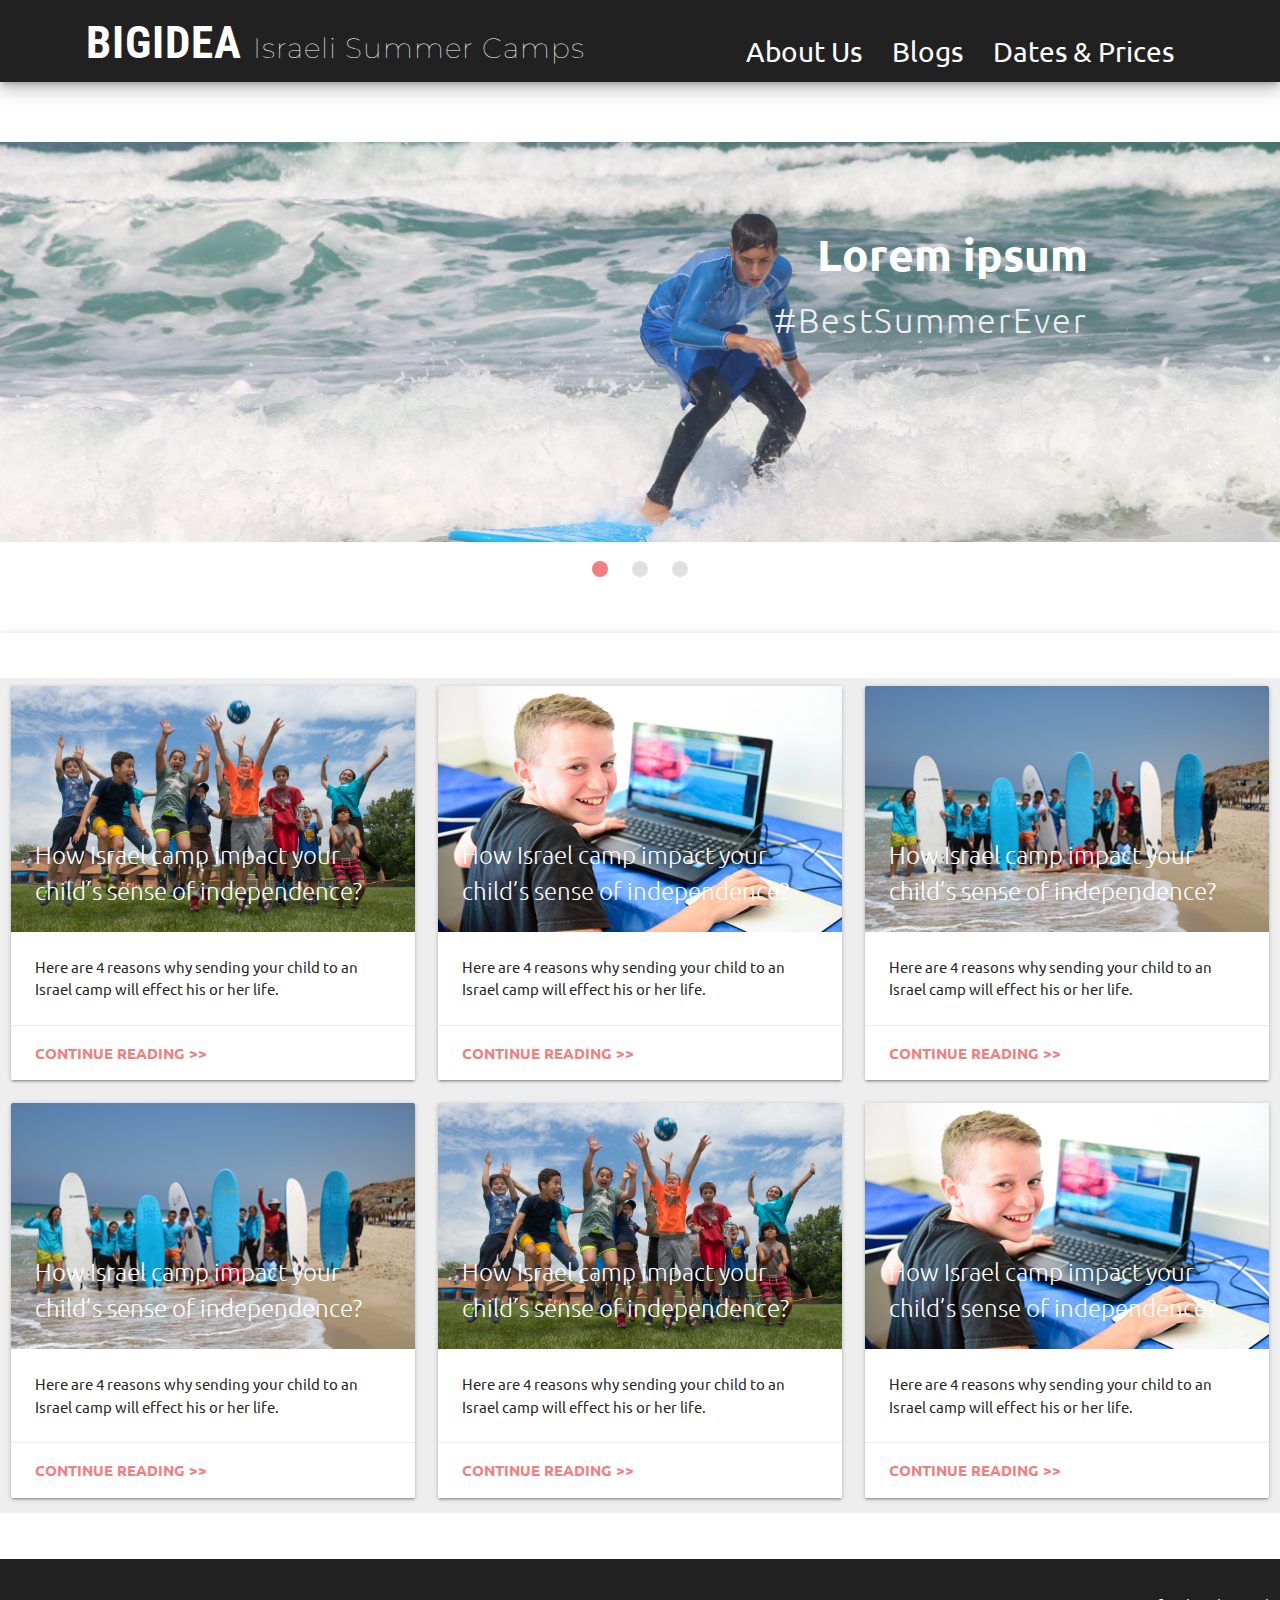
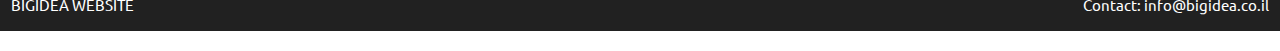
<file: index.html>
<!DOCTYPE html><html lang="en"><head><meta charset="UTF-8"><meta name="viewport" content="width=device-width, user-scalable=no, initial-scale=1.0, maximum-scale=1.0, minimum-scale=1.0"><link rel="stylesheet" href="https://fonts.googleapis.com/icon?family=Material+Icons|Arimo|Ubuntu|Source+Sans+Pro|Montserrat|Roboto+Condensed|Fjalla+One"><link rel="stylesheet" href="css/materialize.min.css"><link rel="stylesheet" href="css/main.css"><title>BIG IDEA - Israeli Summer Camps</title></head><body style="background-color: #FFFFFF;"> <header > <nav class="z-depth-3" style="background-color: #212121; height: 82px; border: ridge #212121 1px; margin-bottom: 25px; padding-top: 10px;"> <div class="nav-wrapper"> <a href="#!" class="brand-logo">BIGIDEA <span>Israeli Summer Camps</span></a> <a href="#" data-target="mobile-demo" class="sidenav-trigger"><i class="material-icons">menu</i></a> <ul class="right hide-on-med-and-down" style="padding-right: 90px; padding-top: 9px;"> <li><a href="https://bigidea.co.il/en/homepage-2/#experience" target="_blank" style="font-size: 28px; color: #FFFFFF;">About Us</a></li><li><a href="#blogs" style="font-size: 28px; color: #FFFFFF;">Blogs</a></li><li><a href="https://bigidea.co.il/en/dates-and-prices/" target="_blank" style="font-size: 28px; color: #FFFFFF;">Dates & Prices</a></li></ul> </div></nav> <ul class="sidenav" id="mobile-demo" style="height: 40%;"> <li><a href="https://bigidea.co.il/en/homepage-2/#experience" target="_blank" style="font-size: 28px;">#About Us</a></li><li><a href="#blogs" style="font-size: 28px;">#Blogs</a></li><li><a href="https://bigidea.co.il/en/dates-and-prices/" target="_blank" style="font-size: 28px;">#Dates & Prices</a></li></ul> </header> <section id="carouselimg" style="background-color: #FFFFFF;"> <div class="container" style="width: 100%; background: #FFFFFF;"> <div class="slider"> <ul class="slides"> <li> <img src="img/IMG_7799.JPG" alt=""> <div class="caption right-align"> <h3>Lorem ipsum</h3> <h4 class="light grey-text text-lighten-3" style="letter-spacing: 2px;">#BestSummerEver</h4> </div></li><li> <img src="img/IMG_7043.JPG" alt=""> <div class="caption left-align"> <h3>Lorem ipsum</h3> <h4 class="light grey-text text-lighten-3" style="letter-spacing: 2px;">#Israelifriends</h4> </div></li><li> <img src="img/tech.JPG" alt=""> <div class="caption left-align"> <h3>lorem ipsum</h3> <h5 class="light grey-text text-lighten-3">#Tech</h5> </div></li></ul> </div><p dir="rtl"></p></div></section><section id="blogs" class="z-depth-2"> <div class="container" style="width: 100%; background-color: #EEEEEE;"> <div class="row""> <div class="col s12 l4"> <div class="card"> <div class="card-image"> <img src="img/fotox2.jpg" alt=""> <span class="card-title">How Israel camp impact your child’s sense of independence?</span> </div><div class="card-content"> Here are 4 reasons why sending your child to an Israel camp will effect his or her life. </div><div class="card-action"> <a href="blog1.html" style="color: #F08080; font-weight: 700;">Continue Reading >></a> </div></div></div><div class="col s12 l4"> <div class="card"> <div class="card-image"> <img src="img/LEV_7388.jpg" alt=""> <span class="card-title">How Israel camp impact your child’s sense of independence?</span> </div><div class="card-content"> Here are 4 reasons why sending your child to an Israel camp will effect his or her life. </div><div class="card-action"> <a href="blog1.html" target="_blank" style="color: #F08080; font-weight: 700;">Continue Reading >></a> </div></div></div><div class="col s12 l4"> <div class="card"> <div class="card-image"> <img src="img/IMG_5106.jpg" alt=""> <span class="card-title">How Israel camp impact your child’s sense of independence?</span> </div><div class="card-content"> Here are 4 reasons why sending your child to an Israel camp will effect his or her life. </div><div class="card-action"> <a href="blog1.html" target="_blank" style="color: #F08080; font-weight: 700;">Continue Reading >></a> </div></div></div><div class="col s12 l4"> <div class="card"> <div class="card-image"> <img src="img/IMG_5106.jpg" alt=""> <span class="card-title">How Israel camp impact your child’s sense of independence?</span> </div><div class="card-content"> Here are 4 reasons why sending your child to an Israel camp will effect his or her life. </div><div class="card-action"> <a href="blog1.html" target="_blank" style="color: #F08080; font-weight: 700;">Continue Reading >></a> </div></div></div><div class="col s12 l4"> <div class="card"> <div class="card-image"> <img src="img/fotox2.jpg" alt=""> <span class="card-title">How Israel camp impact your child’s sense of independence?</span> </div><div class="card-content"> Here are 4 reasons why sending your child to an Israel camp will effect his or her life. </div><div class="card-action"> <a href="blog1.html" target="_blank" style="color: #F08080; font-weight: 700;">Continue Reading >></a> </div></div></div><div class="col s12 l4"> <div class="card"> <div class="card-image"> <img src="img/LEV_7388.jpg" alt=""> <span class="card-title">How Israel camp impact your child’s sense of independence?</span> </div><div class="card-content"> Here are 4 reasons why sending your child to an Israel camp will effect his or her life. </div><div class="card-action"> <a href="blog1.html" target="_blank" style="color: #F08080; font-weight: 700;">Continue Reading >></a> </div></div></div></div></div></section> <footer class="page-footer" style="background-color: #212121;"> <div class="container" style="width: 100%;"> <div class="row"> <div class="col l6 s6"> <div class="feature"><a href="https://bigidea.co.il/en/homepage-2/" target="_blank"><p style="color: #FFFFFF;">BIGIDEA WEBSITE</p></a></div></div><div class="col l6 s6"> <div class="feature" style="float: right;"><a target="_blank" href="https://mail.google.com/mail/?view=cm&fs=1&to=rafaeltub@gmail.com"><p style="color: #FFFFFF;">Contact: info@bigidea.co.il</p></a></div></div></div></div></footer><script src="js/jquery-3.3.1.min.js"></script><script src="js/materialize.min.js"></script> <script>$(document).ready(function(){$('.sidenav').sidenav();}); </script><script type="text/javascript">$(document).ready(function(){$('.slider').slider({full_width: true});});</script></body></html>
</file>
<file: css/main.css>
nav .brand-logo{padding-left:85px;font-size:45px;font-weight:700;font-family:Roboto Condensed,sans-serif;letter-spacing:1px;color:#fff}nav .brand-logo span{font-size:28px;font-family:Montserrat,sans-serif;font-weight:100}nav li a:hover{background-color:#f08080}#carouselimg{padding-bottom:10px}#carouselimg li.indicator-item.active{background-color:#f08080}#blog1 p{font-size:26px}#blog1 h2,#blog1 span,h3,h4{font-weight:700}#blogs{margin-top:26px;padding-top:45px;padding-bottom:26px}#carouselimg{padding-top:35px}#parallax{padding-top:25px}@media only screen and (max-width:992px){nav .brand-logo span{display:none}}
</file>
